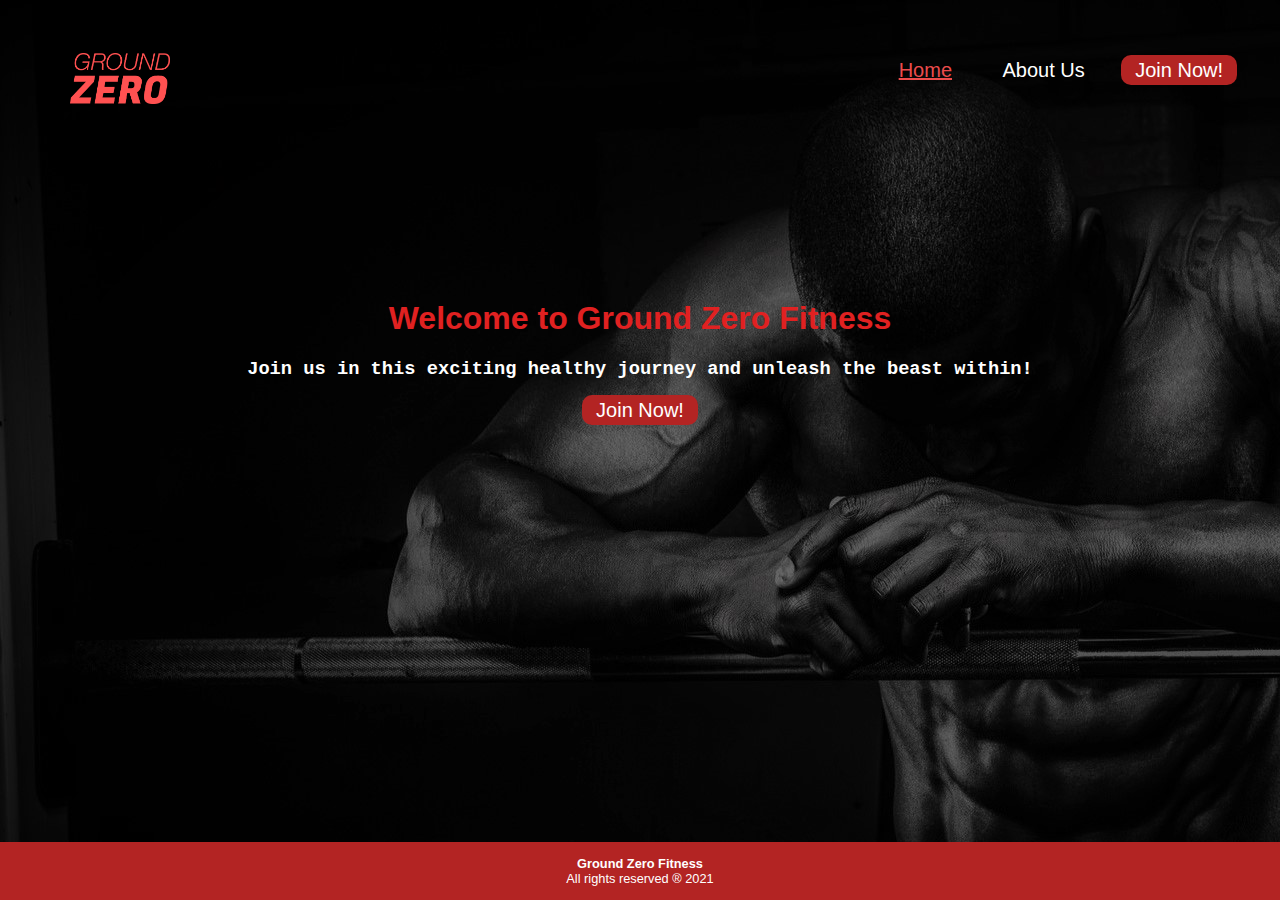
<file: index.html>
<!DOCTYPE html>
<html lang="en">

<head>
    <meta charset="UTF-8">
    <meta http-equiv="X-UA-Compatible" content="IE=edge">
    <meta name="viewport" content="width=device-width, initial-scale=1.0">
    <link rel="stylesheet" href="style.css">
    <title>Ground Zero Fitness</title>

</head>

<body>
    <header class="header">
        <div class="left">
            <img src="img/logo.png" alt="">

        </div>

        <div class="right">
            <ul class="navbar">
                <li><a href="#" class="active">Home</a></li>
                <li><a href="about.html">About Us</a></li>
                <a href="join.html" class="btn">Join Now!</a>
            </ul>
            
        </div>
    </header>



    <main role="main">
        <div class="hero">
            <h1>Welcome to Ground Zero Fitness</h1>
            <h3>Join us in this exciting healthy journey and unleash the beast within!</h3>
            <a href="join.html" class="btn">Join Now!</a>
        </div>
        
    </main>
    <footer>
        <P><strong>Ground Zero Fitness</strong><br>All rights reserved &REG; 2021</P>
    </footer>
</body>

</html>
</file>
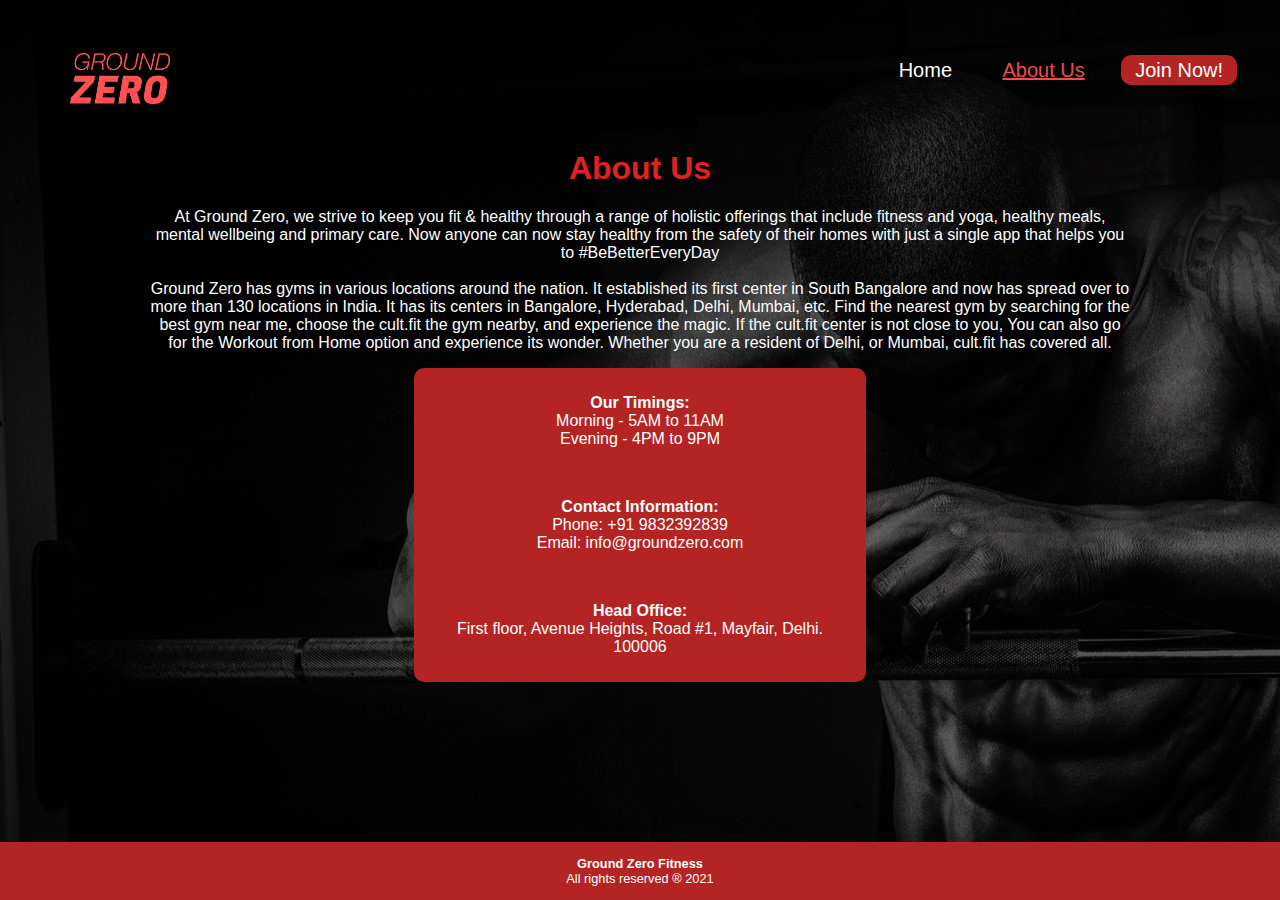
<file: about.html>
<!DOCTYPE html>
<html lang="en">

<head>
    <meta charset="UTF-8">
    <meta http-equiv="X-UA-Compatible" content="IE=edge">
    <meta name="viewport" content="width=device-width, initial-scale=1.0">
    <link rel="stylesheet" href="style.css">
    <title>Ground Zero Fitness</title>

</head>

<body>
    <header class="header">
        <div class="left">
            <img src="img/logo.png" alt="">

        </div>

        <div class="right">
            <ul class="navbar">
                <li><a href="index.html" >Home</a></li>
                <li><a href="#" class="active">About Us</a></li>
                <a href="join.html" class="btn">Join Now!</a>
            </ul>
           

        </div>
    </header>



    <main role="main">
        <div class="about">
            <h1>About Us</h1>
            <p>At Ground Zero, we strive to keep you fit & healthy through a range of holistic offerings that include
                fitness
                and yoga, healthy meals, mental wellbeing and primary care. Now anyone can now stay healthy from the
                safety
                of their homes with just a single app that helps you to #BeBetterEveryDay<br><br>Ground Zero has gyms in
                various locations around the nation. It established its first center in South Bangalore and now has
                spread over to more than 130 locations in India. It has its centers in Bangalore, Hyderabad, Delhi,
                Mumbai, etc. Find the nearest gym by searching for the best gym near me, choose the cult.fit the gym
                nearby, and experience the magic. If the cult.fit center is not close to you, You can also go for the
                Workout from Home option and experience its wonder. Whether you are a resident of Delhi, or Mumbai,
                cult.fit has covered all.
            </p>
            <div class="timings">
                <p><Strong>Our Timings:</Strong><br>
                Morning - 5AM to 11AM<br>Evening - 4PM to 9PM</p><br>
                <p><strong>Contact Information:</strong><br>
                Phone: +91 9832392839<br>Email: info@groundzero.com</p><br>
                <p><strong>Head Office:</strong><br>
                First floor, Avenue Heights, Road #1, Mayfair, Delhi. 100006</p>
            </div>
        </div>
    </main>
    <footer>
        <P><strong>Ground Zero Fitness</strong><br>All rights reserved &REG; 2021</P>
    </footer>
</body>

</html>
</file>
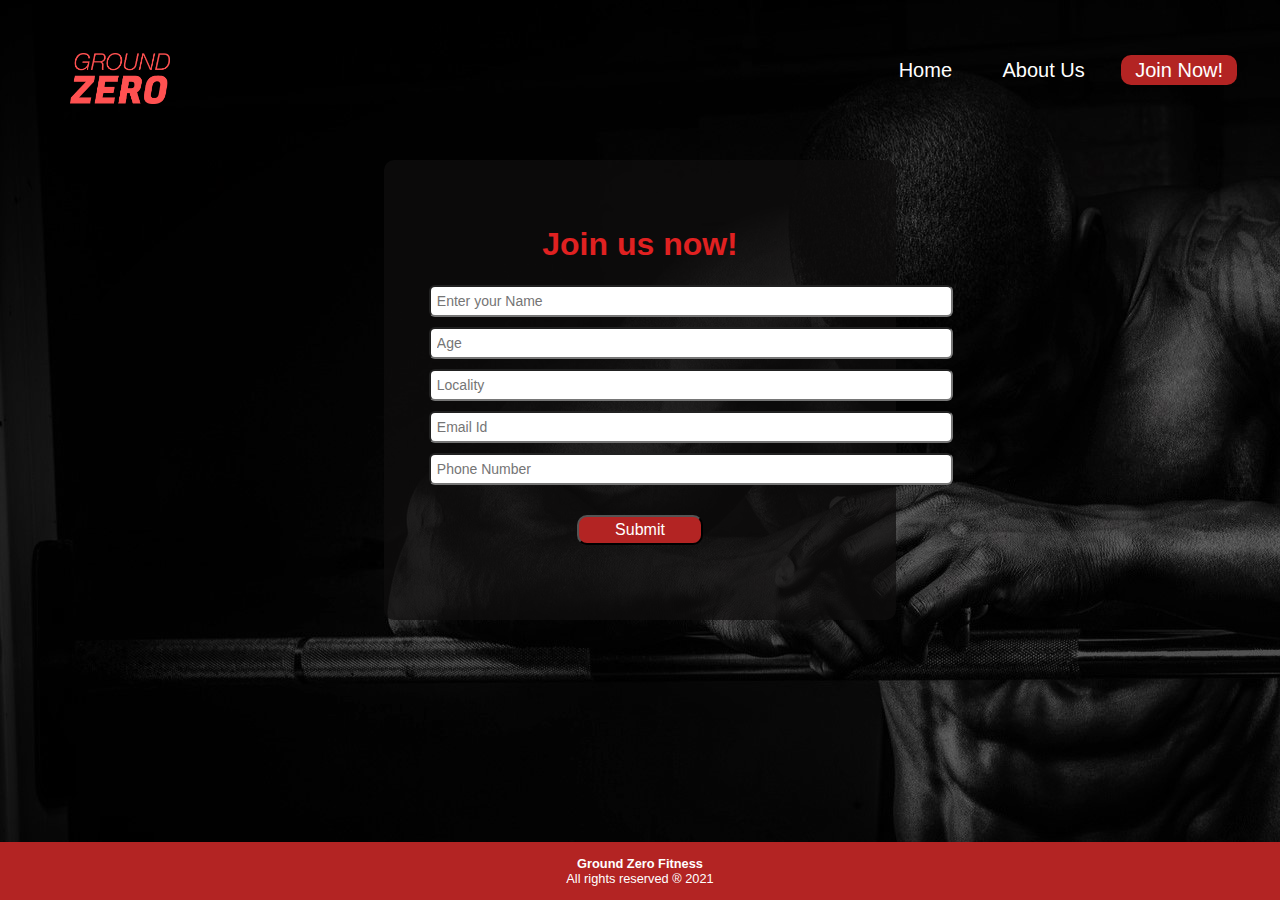
<file: join.html>
<!DOCTYPE html>
<html lang="en">

<head>
    <meta charset="UTF-8">
    <meta http-equiv="X-UA-Compatible" content="IE=edge">
    <meta name="viewport" content="width=device-width, initial-scale=1.0">
    <link rel="stylesheet" href="style.css">
    <title>Ground Zero Fitness</title>

</head>

<body>
    <header class="header">
        <div class="left">
            <img src="img/logo.png" alt="">

        </div>

        <div class="right">
            <ul class="navbar">
                <li><a href="index.html" >Home</a></li>
                <li><a href="about.html">About Us</a></li>
                <a href="join.html" class="btn" >Join Now!</a>
            </ul>
           

        </div>
    </header>



    <main role="main">
        <div class="container"> 
            <h1>Join us now!</h1>
            <form action="#">
                <div class="form-group">
                    <input type="text" name="" placeholder="Enter your Name">
                </div>
                <div class="form-group">
                    <input type="number" name="" placeholder="Age">
                </div>
                <div class="form-group">
                    <input type="text" name="" placeholder="Locality">
                </div>
                <div class="form-group">
                    <input type="text" name="" placeholder="Email Id">
                </div>
                <div class="form-group">
                    <input type="number" name="" placeholder="Phone Number">
                </div>
                <button class="btn">Submit</button>
            </form>
        </div>
    </main>
    <footer>
        <P><strong>Ground Zero Fitness</strong><br>All rights reserved &REG; 2021</P>
    </footer>
</body>

</html>
</file>
<file: style.css>
body {
    font-family:Verdana, Geneva, Tahoma, sans-serif;
    color: white;
    margin: 0px;
    padding: 0px;
    background: url('img/home.jpg'); 
    
}

.left {
    display: inline-block;
     padding: 10px;
    position: absolute;
    left: 60px;
    top: 43px;
}

.left img {
    width: 100px;
}

.right {
    position: absolute;
    right: 34px;
    top: 43px;
    display: inline-block;
    /* border: 2px solid yellow; */
}

.navbar {
    display: inline-block;
}

.navbar li {
    display: inline-block;
    font-size: 20px;
}

.navbar li a {
    color: white;
    text-decoration: none;
    padding: 34px 23px;

}

.navbar li a:hover,
.navbar li a.active {
    text-decoration: underline;
    color: rgb(236, 76, 76);

}

.btn {
    font-family: Verdana, Geneva, Tahoma, sans-serif;
    margin: 0px 9px;
    background-color: #B32423;
    color: white;
    padding: 4px 14px;
    text-decoration: none;
    border-radius: 10px;
    font-size: 20px;
    cursor: pointer;
}


.btn:hover {
    background-color: #630101;
}

main{
    text-align: center;
    display:block;
    margin:auto;   
}

.hero{
    margin-top: 300px;
}
 h1{
     color: #e02121;
 }

 h3{
     font-family:'Courier New', Courier, monospace;
 }

 .about{
     margin-top: 150px;
     margin-left: 150px;
     margin-right: 150px;
 }

 .timings{
     background-color: #B32423;
     padding: 10px 30px;
     border-radius: 10px;
width: 40%;
margin: auto;
 }

 .container {
    background-color: rgba(15, 14, 14, 0.75);
    margin: auto;
    padding: 45px;
    width: 33%;
    border-radius: 10px;
    margin-top: 160px;
}

.container::after {
    content:none;
    background: url('img/home.jpg');
    opacity: 0.2;
    top: 0;
    left: 0;
    bottom: 0;
    right: 0;
    position: absolute;
    z-index: -1;   
  }

.form-group input {
    font-family: Verdana, Geneva, Tahoma, sans-serif;
    text-align: left;
    display: block;
    width: 508px;
    padding: 6px;
    margin: 10px auto;
    font-size: 14px;
    border-radius: 6px;
}
 
.container h1 {
    text-align: center;
}

.container button {
    display: block;
    width: 30%;
    margin: 30px auto;
    font-size: 16px;
}

footer {
    background: #B32423;
    color: white;
    text-align: center;
    padding: .1em 0;
    position: fixed;
    margin-top: 2%;
    height: 50 ;
    width: 100%;
    
    font-size: 0.8em;
    bottom: 0;
}

@media (max-width: 800px) {
    body{ 
        background-size: 1000px;
    }
    
    .navbar {
        display: inline-flex;
        flex-direction: column;
        font-size: 16px;
       text-align: center;
        margin-top: 90px;
        position: relative;
        margin: 90px auto;
    
    }

    .navbar li {
        margin: 8px;
    }

    .left {
        display: block;
        position:relative;

        width: 100%;
        margin: auto;
    }
    
    .left img {
        width: 100px;
        margin: auto;
        display: block;
        
    }

    .main{
        margin-top: 290px;
    }
    .hero{
        align-items: center;
    }
    h1{
        font-size: 18px;
        margin-bottom:30px;
    }
       
   
    h3{
        font-size: 14px; 
        margin-bottom:30px;
    }

    .about p{
        font-size: 9px;
        width: 90%;
        text-align: center;
        margin: 0 auto;
        justify-content: center;
        align-items: center;
        justify-items: center;
        margin-left: 0px;
    }
.timings p{
    font-size: 9px;
        width: 100%;
        text-align: center;
        margin: 0 auto;
        justify-content: center;
        align-items: center;
        justify-items: center;
        margin-left: 0px;
}
    a{
        text-align: center;
    }
    .about{
        justify-content: center;
        align-items: center;
        width:100%;
        display: block;
        margin: auto;
        margin-top: 200px;
        margin-left: 80px;
        
    }
   
    .timings{
        justify-content: center;
        align-items: center;
        width:60%;
        display: inline-block;
        padding: 20px 20px;
        margin-top: 20px;
        margin-left: 00px;
        
    }
    .timings p{
        text-align: center;
        justify-content: center;
    }
    main .container{
        justify-content: center;
        align-items: center;
        width:80%;
        display: block;
        margin: auto;
        margin-top: 200px;
        margin-left: 50px;
    }
.container h1{
    text-align: center;
    margin: auto;
}
    .form-group input {      
        margin: auto;
        display: block;
        width: 230px;
        padding: 6px;
        margin: 10px auto;
        font-size: 14px;
        border-radius: 6px;
    }
     
    form{
        justify-content: center;
        text-align: center;
        align-items: center;
        margin: auto;
    }

.hero {
    justify-content: center;
        text-align: center;
        align-items: center;
        margin: auto;
        margin-top: 300px;
        width: 80%;
        margin-left: 100px;
    }
    footer{
        justify-content: center;
        text-align: center;
        align-items: center;
        padding: 10px;
        font-size: 9px;
        width: 100%;
        margin: 0 auto;
        justify-items: center;
    }

    footer p{
        margin-left: 30px;
    }
}
</file>
